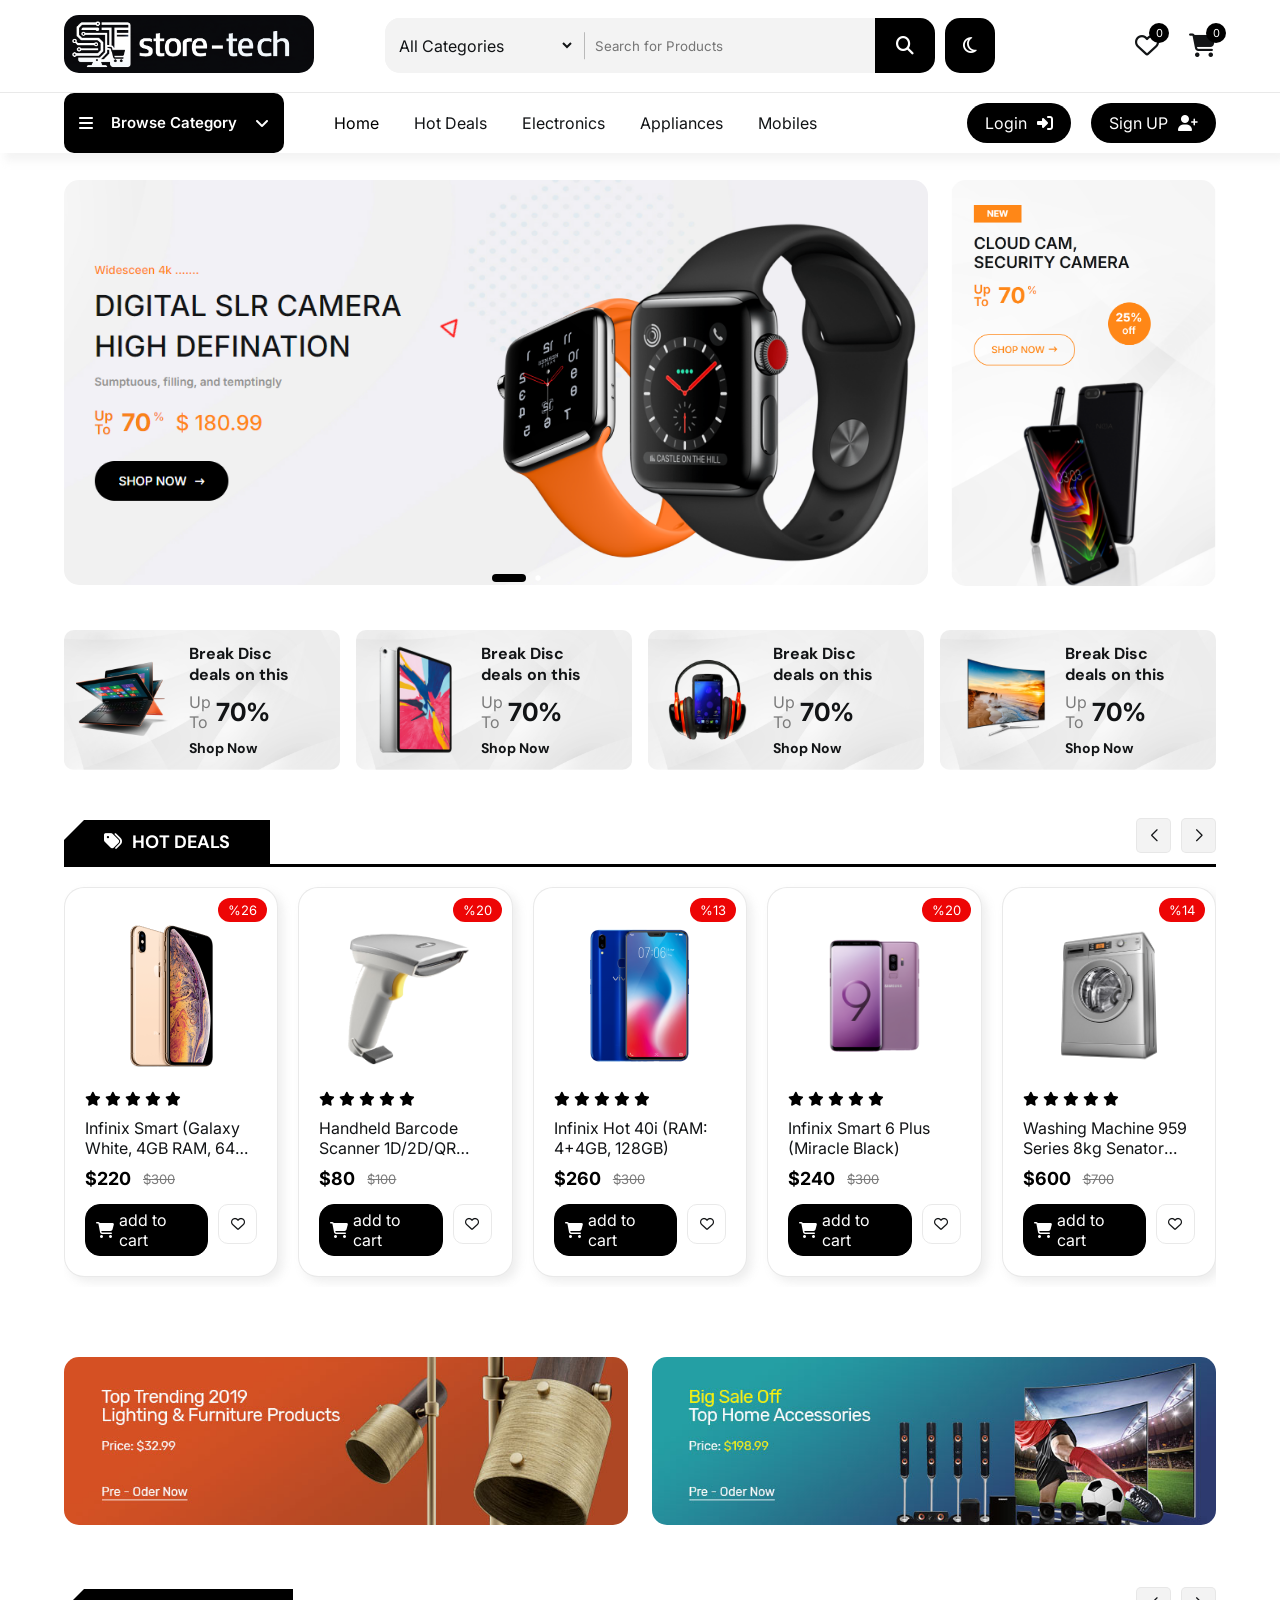
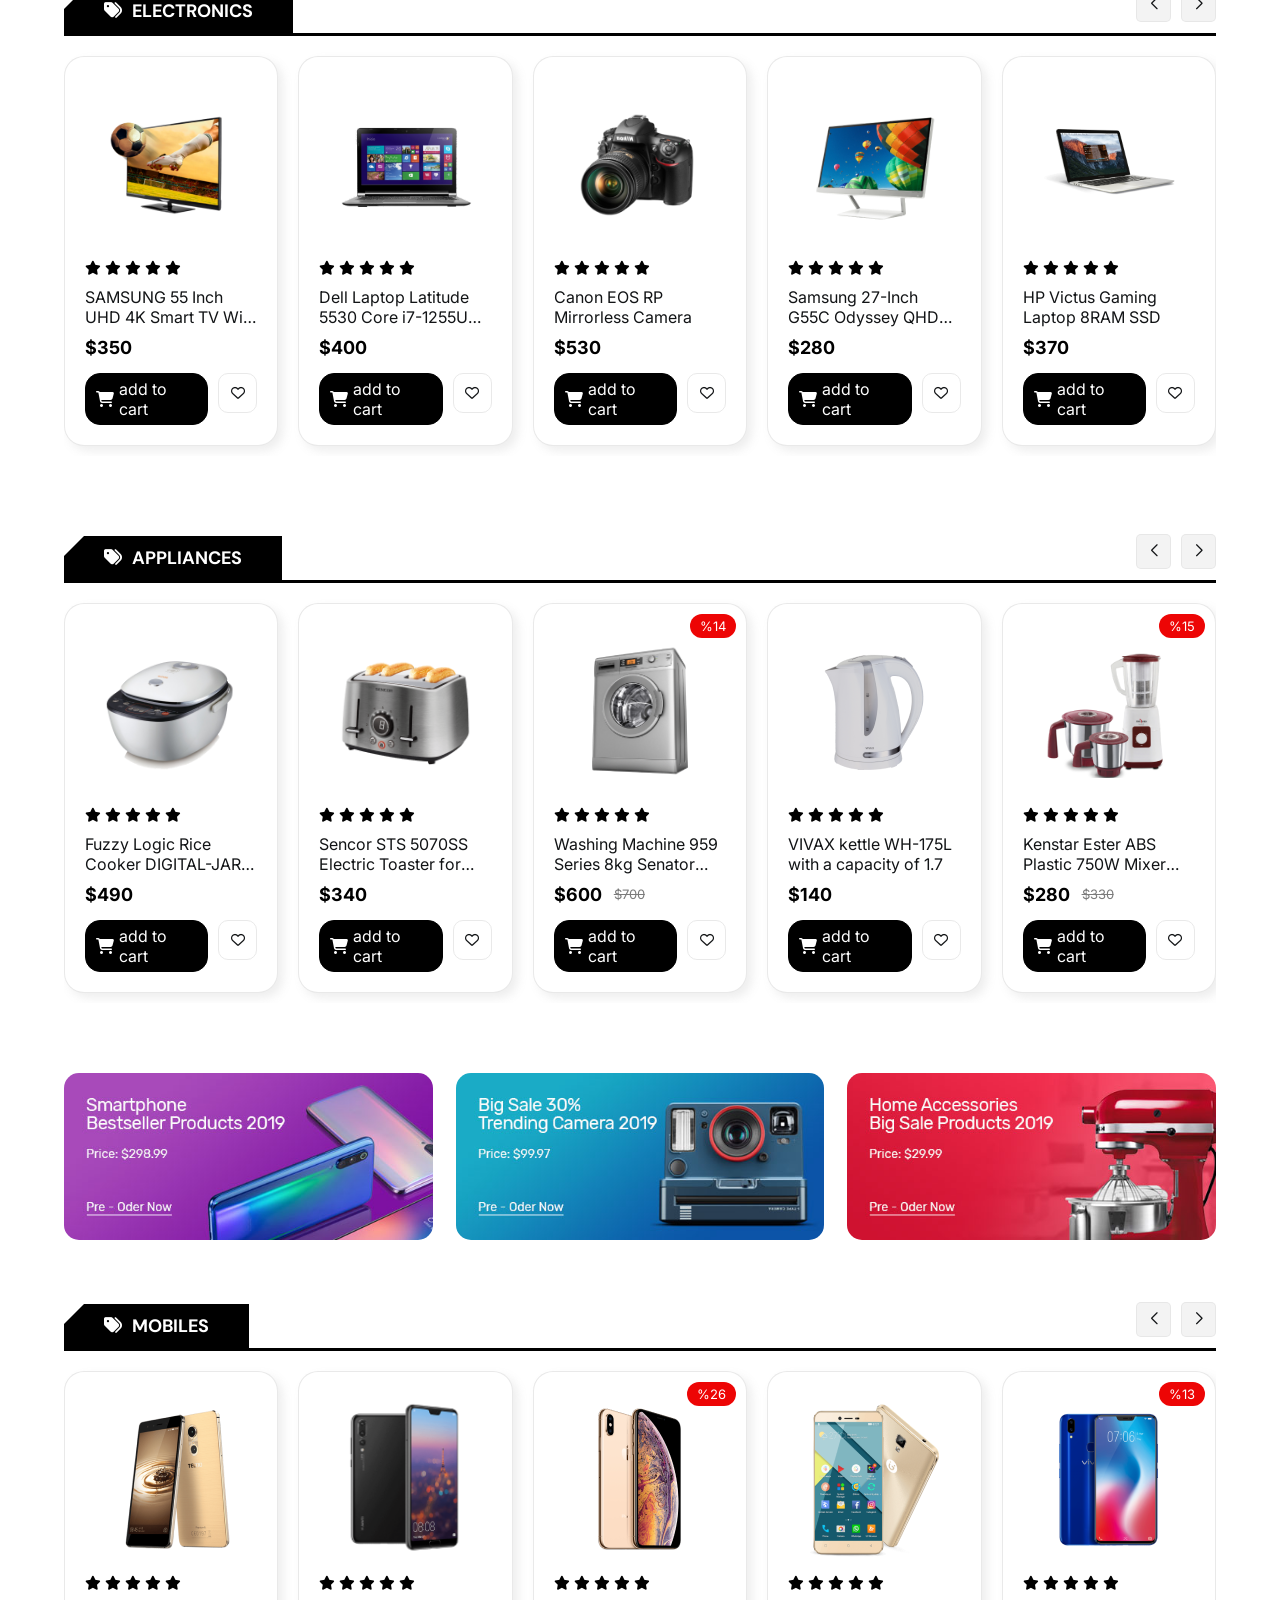
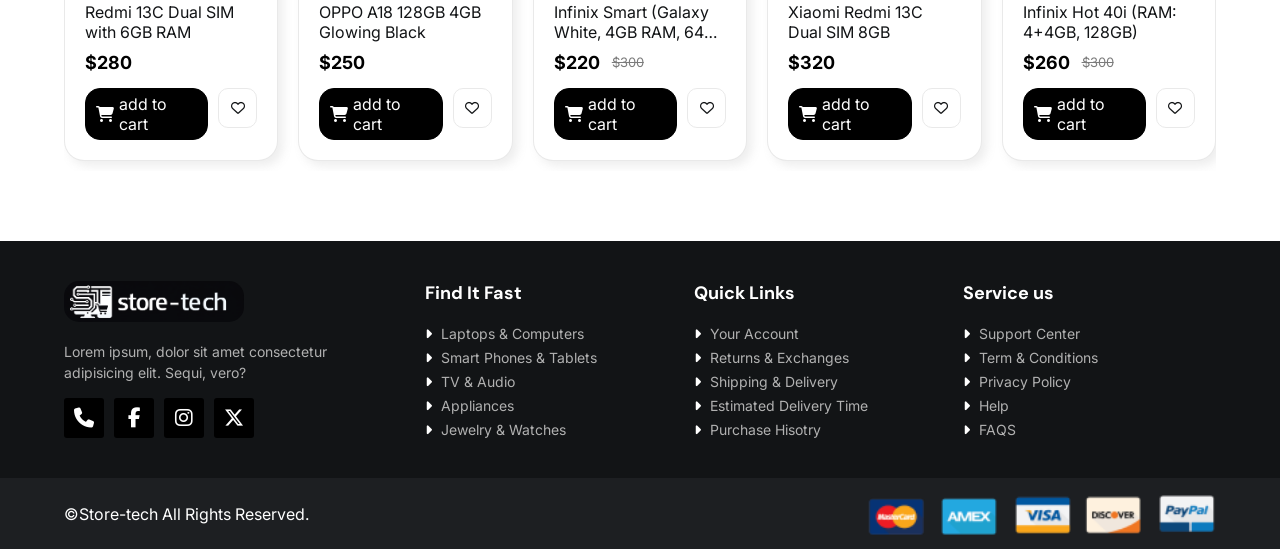
<file: index.html>
<!doctype html>
<html lang="en">
    <head>
        <meta charset="UTF-8" />
        <meta name="viewport" content="width=device-width, initial-scale=1.0" />
        <link rel="icon" href="./img/Gemini (1).png" />
        <link rel="stylesheet" href="./style.css" />
        <link
            rel="stylesheet"
            href="https://cdn.jsdelivr.net/npm/swiper@11/swiper-bundle.min.css"
        />
        <link
            rel="stylesheet"
            href="https://cdnjs.cloudflare.com/ajax/libs/font-awesome/6.6.0/css/all.min.css"
        />
        <title>Store-tech</title>
    </head>

    <div class="cart">
        <div class="top_cart">
            <h3>Cart Items : <span class="Count_item_cart">0</span></h3>
            <span onclick="open_close_cart()" class="close_cart"
                ><i class="fa-regular fa-circle-xmark"></i
            ></span>
        </div>
        <div class="items_in_cart" id="cart_items"></div>
        <div class="bottom_cart">
            <div class="total">
                <p>subtotal</p>
                <p class="price_cart_toral">$0</p>
            </div>
            <div class="button_cart">
                <a href="checkout.html" class="btn_cart btn">Checkout</a>
                <span onclick="open_close_cart()" class="btn_cart trans_bg btn"
                    >Shop More</span
                >
            </div>
        </div>
    </div>
    <header>
        <div class="top_header">
            <div class="container">
                <a href="index.html" class="logo"
                    ><img src="./img/Gemini68ja1h68ja1.png" alt=""
                /></a>
                <div class="search_area">
                    <form action="" class="search_box">
                        <div class="select_box">
                            <select id="category" name="category">
                                <option value="All Categories">
                                    All Categories
                                </option>
                                <option value="Electronics & Digita">
                                    Electronics & Digita
                                </option>
                                <option value="Phones & Tablet">
                                    Phones & Tablety
                                </option>
                                <option value="Fashion & Clothings">
                                    Fashion & Clothings
                                </option>
                                <option value="Telivsion & Monitor">
                                    Telivsion & Monitor
                                </option>
                                <option value="Jewelry & Watches">
                                    Jewelry & Watches
                                </option>
                                <option value="Washing Machine">
                                    Washing Machine
                                </option>
                                <option value="Toys & Hobbies">
                                    Toys & Hobbies
                                </option>
                            </select>
                        </div>
                        <input
                            type="text"
                            name="search"
                            id="search"
                            placeholder="Search for Products"
                            required
                        />
                        <button type="submit">
                            <i class="fa-solid fa-magnifying-glass"></i>
                        </button>
                    </form>
                    <div
                        id="dark-mode-toggle"
                        class="icon"
                        style="cursor: pointer"
                    >
                        <i class="fa-regular fa-moon" id="theme-icon"></i>
                    </div>
                </div>
                <div class="header_icons">
                    <div class="icon">
                        <a href="#">
                            <i class="fa-regular fa-heart"></i>
                            <span class="count count_favourite">0</span>
                        </a>
                    </div>
                    <div onclick="open_close_cart()" class="icon">
                        <i class="fa-solid fa-cart-shopping"></i>
                        <span class="count count_item_header">0</span>
                    </div>
                </div>
            </div>
        </div>

        <div class="bottom_header">
            <div class="container">
                <nav class="nav">
                    <span onclick="open_Menu()" class="open_menu"
                        ><i class="fa-solid fa-bars"></i
                    ></span>
                    <div class="category_nav">
                        <div onclick="Open_Categ_list()" class="category_btn">
                            <i class="fa-solid fa-bars"></i>
                            <p>Browse Category</p>
                            <i class="fa-solid fa-angle-down"></i>
                        </div>
                        <div class="category_nav_list">
                            <a href="#">Top 10 Offers</a>
                            <a href="#">Electronics & Digita</a>
                            <a href="#">Phones & Tablet</a>
                            <a href="#">Fashion & Clothings</a>
                            <a href="#">Telivsion & Monitor</a>
                            <a href="#">Jewelry & Watches</a>
                            <a href="#">Toys & Hobbies</a>
                        </div>
                    </div>
                    <ul class="nav_links">
                        <span onclick="open_Menu()" class="close_menu"
                            ><i class="fa-regular fa-circle-xmark"></i
                        ></span>
                        <li class="active"><a href="index.html">Home</a></li>
                        <li><a href="index.html#Hot_Deals">Hot Deals</a></li>
                        <li>
                            <a href="index.html#Electronics">Electronics</a>
                        </li>
                        <li><a href="index.html#Appliances">Appliances</a></li>
                        <li><a href="index.html#Mobiles">Mobiles</a></li>
                    </ul>
                </nav>
                <div class="login_signup btns">
                    <a href="#" class="btn"
                        >Login <i class="fa-solid fa-right-to-bracket"></i
                    ></a>
                    <a href="#" class="btn"
                        >Sign UP <i class="fa-solid fa-user-plus"></i
                    ></a>
                </div>
            </div>
        </div>
    </header>

    <div class="slider">
        <div class="container">
            <div class="slide-swp mySwiper">
                <div class="swiper-wrapper">
                    <div class="swiper-slide">
                        <a href="#"
                            ><img src="./img/banner_home1.png" alt=""
                        /></a>
                    </div>
                    <div class="swiper-slide">
                        <a href="#"
                            ><img src="./img/banner_home2.png" alt=""
                        /></a>
                    </div>
                </div>
                <div class="swiper-pagination"></div>
            </div>
            <div class="banner_2">
                <a href="#"><img src="./img/banner_home3.png" alt="" /></a>
            </div>
        </div>
    </div>

    <div class="banners_4">
        <div class="container">
            <div class="box">
                <a href="#" class="link_btn"></a>
                <img src="./img/banner3_1.png" alt="" />
                <div class="text">
                    <h5>Break Disc</h5>
                    <h5>deals on this</h5>
                    <div class="sale">
                        <p>
                            Up <br />
                            To
                        </p>
                        <span>70%</span>
                    </div>
                    <h6>Shop Now</h6>
                </div>
            </div>
            <div class="box">
                <a href="#" class="link_btn"></a>
                <img src="./img/banner3_2.png" alt="" />
                <div class="text">
                    <h5>Break Disc</h5>
                    <h5>deals on this</h5>
                    <div class="sale">
                        <p>
                            Up <br />
                            To
                        </p>
                        <span>70%</span>
                    </div>
                    <h6>Shop Now</h6>
                </div>
            </div>
            <div class="box">
                <a href="#" class="link_btn"></a>
                <img src="./img/banner3_3.png" alt="" />
                <div class="text">
                    <h5>Break Disc</h5>
                    <h5>deals on this</h5>
                    <div class="sale">
                        <p>
                            Up <br />
                            To
                        </p>
                        <span>70%</span>
                    </div>
                    <h6>Shop Now</h6>
                </div>
            </div>
            <div class="box">
                <a href="#" class="link_btn"></a>
                <img src="./img/banner3_4.png" alt="" />
                <div class="text">
                    <h5>Break Disc</h5>
                    <h5>deals on this</h5>
                    <div class="sale">
                        <p>
                            Up <br />
                            To
                        </p>
                        <span>70%</span>
                    </div>
                    <h6>Shop Now</h6>
                </div>
            </div>
        </div>
    </div>

    <div class="slider_products slide">
        <div class="container">
            <div class="slide_product mySwiper">
                <div class="top_slide" id="Hot_Deals">
                    <h2><i class="fa-solid fa-tags"></i> Hot Deals</h2>
                </div>
                <div
                    class="products swiper-wrapper"
                    id="swiper_items_sale"
                ></div>
                <div class="swiper-button-next btn_Swip"></div>
                <div class="swiper-button-prev btn_Swip"></div>
            </div>
        </div>
    </div>
    <div class="banners">
        <div class="container">
            <div class="banners_boxs banner_2_img">
                <a href="#" class="box"
                    ><img src="./img/banner_box4.jpg" alt=""
                /></a>
                <a href="#" class="box"
                    ><img src="./img/banner_box5.jpg" alt=""
                /></a>
            </div>
        </div>
    </div>

    <div class="slider_products slide">
        <div class="container">
            <div class="slide_product mySwiper">
                <div class="top_slide" id="Electronics">
                    <h2><i class="fa-solid fa-tags"></i> Electronics</h2>
                </div>

                <div
                    class="products swiper-wrapper"
                    id="swiper_elctronics"
                ></div>

                <div class="swiper-button-next btn_Swip"></div>
                <div class="swiper-button-prev btn_Swip"></div>
            </div>
        </div>
    </div>

    <div class="slider_products slide">
        <div class="container">
            <div class="slide_product mySwiper">
                <div class="top_slide" id="Appliances">
                    <h2><i class="fa-solid fa-tags"></i> Appliances</h2>
                </div>

                <div
                    class="products swiper-wrapper"
                    id="swiper_appliances"
                ></div>
                <div class="swiper-button-next btn_Swip"></div>
                <div class="swiper-button-prev btn_Swip"></div>
            </div>
        </div>
    </div>

    <div class="banners">
        <div class="container">
            <div class="banners_boxs banner_3_img">
                <a href="#" class="box"
                    ><img src="./img/banner_box1.jpg" alt=""
                /></a>
                <a href="#" class="box"
                    ><img src="./img/banner_box2.jpg" alt=""
                /></a>
                <a href="#" class="box"
                    ><img src="./img/banner_box3.jpg" alt=""
                /></a>
            </div>
        </div>
    </div>

    <div class="slider_products slide">
        <div class="container">
            <div class="slide_product mySwiper">
                <div class="top_slide" id="Mobiles">
                    <h2><i class="fa-solid fa-tags"></i> Mobiles</h2>
                </div>

                <div class="products swiper-wrapper" id="swiper_mobiles"></div>
                <div class="swiper-button-next btn_Swip"></div>
                <div class="swiper-button-prev btn_Swip"></div>
            </div>
        </div>
    </div>

    <footer>
        <div class="container">
            <div class="big_row">
                <img
                    class="logo_footer"
                    src="./img/Gemini68ja1h68ja1.png"
                    alt=""
                />
                <p>
                    Lorem ipsum, dolor sit amet consectetur adipisicing elit.
                    Sequi, vero?
                </p>
                <div class="icons_footer">
                    <a href="#"><i class="fa-solid fa-phone"></i></a>
                    <a href="#"><i class="fa-brands fa-facebook-f"></i></a>
                    <a href="#"><i class="fa-brands fa-instagram"></i></a>
                    <a href="#"><i class="fa-brands fa-x-twitter"></i></a>
                </div>
            </div>
            <div class="row">
                <h4>Find It Fast</h4>
                <div class="links">
                    <a href="#"
                        ><i class="fa-solid fa-caret-right"></i> Laptops &
                        Computers
                    </a>
                    <a href="#"
                        ><i class="fa-solid fa-caret-right"></i> Smart Phones &
                        Tablets</a
                    >
                    <a href="#"
                        ><i class="fa-solid fa-caret-right"></i> TV & Audio</a
                    >
                    <a href="#"
                        ><i class="fa-solid fa-caret-right"></i> Appliances</a
                    >
                    <a href="#"
                        ><i class="fa-solid fa-caret-right"></i> Jewelry &
                        Watches</a
                    >
                </div>
            </div>
            <div class="row">
                <h4>Quick Links</h4>
                <div class="links">
                    <a href="#"
                        ><i class="fa-solid fa-caret-right"></i> Your Account
                    </a>
                    <a href="#"
                        ><i class="fa-solid fa-caret-right"></i> Returns &
                        Exchanges</a
                    >
                    <a href="#"
                        ><i class="fa-solid fa-caret-right"></i> Shipping &
                        Delivery</a
                    >
                    <a href="#"
                        ><i class="fa-solid fa-caret-right"></i> Estimated
                        Delivery Time</a
                    >
                    <a href="#"
                        ><i class="fa-solid fa-caret-right"></i> Purchase
                        Hisotry</a
                    >
                </div>
            </div>
            <div class="row">
                <h4>Service us</h4>
                <div class="links">
                    <a href="#"
                        ><i class="fa-solid fa-caret-right"></i> Support
                        Center</a
                    >
                    <a href="#"
                        ><i class="fa-solid fa-caret-right"></i> Term &
                        Conditions</a
                    >
                    <a href="#"
                        ><i class="fa-solid fa-caret-right"></i> Privacy
                        Policy</a
                    >
                    <a href="#"><i class="fa-solid fa-caret-right"></i> Help</a>
                    <a href="#"><i class="fa-solid fa-caret-right"></i> FAQS</a>
                </div>
            </div>
        </div>
        <div class="bottom_footer">
            <div class="container">
                <p>&copy;Store-tech All Rights Reserved.</p>
                <div class="payment_img">
                    <img src="./img/payment_method.png" alt="" />
                </div>
            </div>
        </div>
    </footer>

    <script src="https://cdn.jsdelivr.net/npm/swiper@11/swiper-bundle.min.js"></script>
    <script src="./swiper.js"></script>
    <script src="./items_home.js"></script>
    <script src="./dark-mode.js"></script>
    <script src="./main.js"></script>
</html>
</file>
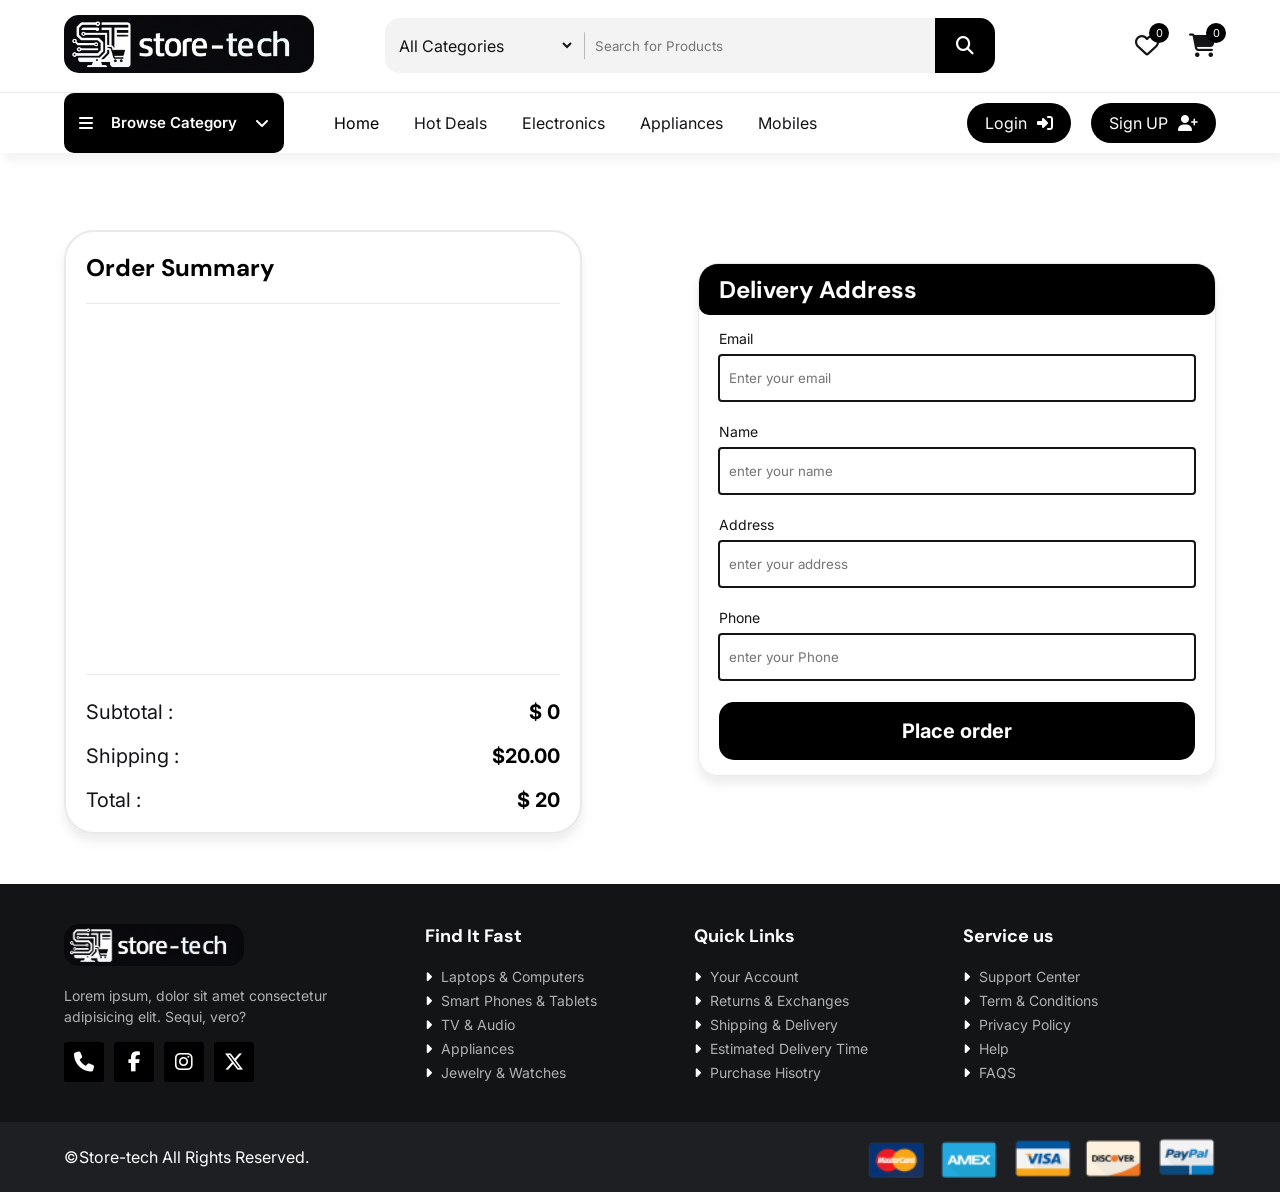
<file: checkout.html>
<!doctype html>
<html lang="en">
    <head>
        <meta charset="UTF-8" />
        <meta name="viewport" content="width=device-width, initial-scale=1.0" />
        <link rel="icon" href="./img/Gemini (1).png" />
        <link
            rel="stylesheet"
            href="https://cdnjs.cloudflare.com/ajax/libs/font-awesome/6.6.0/css/all.min.css"
        />
        <link rel="stylesheet" href="./style.css" />
    </head>
    <body>
        <div class="cart">
            <div class="top_cart">
                <h3>Cart Items : <span class="Count_item_cart">0</span></h3>
                <span onclick="open_close_cart()" class="close_cart"
                    ><i class="fa-regular fa-circle-xmark"></i
                ></span>
            </div>
            <div class="items_in_cart" id="cart_items"></div>
            <div class="bottom_cart">
                <div class="total">
                    <p>subtotal</p>
                    <p class="price_cart_toral">$0</p>
                </div>
                <div class="button_cart">
                    <a href="checkout.html" class="btn_cart btn">Checkout</a>
                    <span
                        onclick="open_close_cart()"
                        class="btn_cart trans_bg btn"
                        >Shop More</span
                    >
                </div>
            </div>
        </div>
        <header>
            <div class="top_header">
                <div class="container">
                    <a href="index.html" class="logo">
                        <img src="./img/Gemini68ja1h68ja1.png" alt=""
                    /></a>
                    <div class="search_area">
                        <form action="" class="search_box">
                            <div class="select_box">
                                <select id="category" name="category">
                                    <option value="All Categories">
                                        All Categories
                                    </option>
                                    <option value="Electronics & Digita">
                                        Electronics & Digita
                                    </option>
                                    <option value="Phones & Tablet">
                                        Phones & Tablety
                                    </option>
                                    <option value="Fashion & Clothings">
                                        Fashion & Clothings
                                    </option>
                                    <option value="Telivsion & Monitor">
                                        Telivsion & Monitor
                                    </option>
                                    <option value="Jewelry & Watches">
                                        Jewelry & Watches
                                    </option>
                                    <option value="Washing Machine">
                                        Washing Machine
                                    </option>
                                    <option value="Toys & Hobbies">
                                        Toys & Hobbies
                                    </option>
                                </select>
                            </div>
                            <input
                                type="text"
                                name="search"
                                id="search"
                                placeholder="Search for Products"
                                required
                            />
                            <button type="submit">
                                <i class="fa-solid fa-magnifying-glass"></i>
                            </button>
                        </form>
                    </div>
                    <div class="header_icons">
                        <div class="icon">
                            <a href="#">
                                <i class="fa-regular fa-heart"></i>
                                <span class="count count_favourite">0</span>
                            </a>
                        </div>
                        <div onclick="open_close_cart()" class="icon">
                            <i class="fa-solid fa-cart-shopping"></i>
                            <span class="count count_item_header">0</span>
                        </div>
                    </div>
                </div>
            </div>
            <div class="bottom_header">
                <div class="container">
                    <nav class="nav">
                        <span onclick="open_Menu()" class="open_menu"
                            ><i class="fa-solid fa-bars"></i
                        ></span>
                        <div class="category_nav">
                            <div
                                onclick="Open_Categ_list()"
                                class="category_btn"
                            >
                                <i class="fa-solid fa-bars"></i>
                                <p>Browse Category</p>
                                <i class="fa-solid fa-angle-down"></i>
                            </div>
                            <div class="category_nav_list">
                                <a href="#">Top 10 Offers</a>
                                <a href="#">Electronics & Digita</a>
                                <a href="#">Phones & Tablet</a>
                                <a href="#">Fashion & Clothings</a>
                                <a href="#">Telivsion & Monitor</a>
                                <a href="#">Jewelry & Watches</a>
                                <a href="#">Toys & Hobbies</a>
                            </div>
                        </div>
                        <ul class="nav_links">
                            <span onclick="open_Menu()" class="close_menu"
                                ><i class="fa-regular fa-circle-xmark"></i
                            ></span>
                            <li class="active">
                                <a href="index.html">Home</a>
                            </li>
                            <li>
                                <a href="index.html#Hot_Deals">Hot Deals</a>
                            </li>
                            <li>
                                <a href="index.html#Electronics">Electronics</a>
                            </li>
                            <li>
                                <a href="index.html#Appliances">Appliances</a>
                            </li>
                            <li><a href="index.html#Mobiles">Mobiles</a></li>
                        </ul>
                    </nav>
                    <div class="login_signup btns">
                        <a href="#" class="btn"
                            >Login <i class="fa-solid fa-right-to-bracket"></i
                        ></a>
                        <a href="#" class="btn"
                            >Sign UP <i class="fa-solid fa-user-plus"></i
                        ></a>
                    </div>
                </div>
            </div>
        </header>

        <section class="checkout">
            <form
                id="form_contact"
                method="post"
                action="https://script.google.com/macros/s/AKfycbxbU6_Ry3f_9m2wtD8Yld8Xaz43ahbnKFiUO6Jvr4S1IlkUe1peekjjMavjXhbnPCkkNA/exec"
            >
                <input type="hidden" id="items" name="items" />
                <input type="hidden" id="total_price" name="total price" />
                <input type="hidden" id="count_Items" name="count items" />
                <div class="container">
                    <div class="ordersummary">
                        <h1>Order Summary</h1>
                        <div class="items" id="checkout_items"></div>
                        <div class="bottom_summary">
                            <div class="shop_table">
                                <p>Subtotal :</p>
                                <span class="subtotal_checkout">$325.00</span>
                            </div>
                            <div class="shop_table">
                                <p>Shipping :</p>
                                <span class="">$20.00</span>
                            </div>
                            <div class="shop_table">
                                <p>total :</p>
                                <span class="total_checkout">$325.00</span>
                            </div>
                        </div>
                    </div>
                    <div class="input_info">
                        <div class="address">
                            <h2>Delivery Address</h2>
                            <div class="inputs">
                                <label for="">Email</label>
                                <input
                                    type="email"
                                    name="Email"
                                    placeholder="Enter your email"
                                    required
                                />
                                <label for="">Name</label>
                                <input
                                    type="text"
                                    placeholder="enter your name"
                                    name="Name"
                                    required
                                />
                                <label for="">Address</label>
                                <input
                                    type="text"
                                    placeholder="enter your address"
                                    name="Address"
                                    required
                                />
                                <label for="">Phone</label>
                                <input
                                    type="number"
                                    placeholder="enter your Phone"
                                    name="Phone"
                                    required
                                />
                                <div class="button_div">
                                    <button type="submit">Place order</button>
                                </div>
                            </div>
                        </div>
                    </div>
                </div>
            </form>
        </section>

        <footer>
            <div class="container">
                <div class="big_row">
                    <img
                        class="logo_footer"
                        src="./img/Gemini68ja1h68ja1.png"
                        alt=""
                    />
                    <p>
                        Lorem ipsum, dolor sit amet consectetur adipisicing
                        elit. Sequi, vero?
                    </p>
                    <div class="icons_footer">
                        <a href="#"><i class="fa-solid fa-phone"></i></a>
                        <a href="#"><i class="fa-brands fa-facebook-f"></i></a>
                        <a href="#"><i class="fa-brands fa-instagram"></i></a>
                        <a href="#"><i class="fa-brands fa-x-twitter"></i></a>
                    </div>
                </div>
                <div class="row">
                    <h4>Find It Fast</h4>
                    <div class="links">
                        <a href="#"
                            ><i class="fa-solid fa-caret-right"></i> Laptops &
                            Computers
                        </a>
                        <a href="#"
                            ><i class="fa-solid fa-caret-right"></i> Smart
                            Phones & Tablets</a
                        >
                        <a href="#"
                            ><i class="fa-solid fa-caret-right"></i> TV &
                            Audio</a
                        >
                        <a href="#"
                            ><i class="fa-solid fa-caret-right"></i>
                            Appliances</a
                        >
                        <a href="#"
                            ><i class="fa-solid fa-caret-right"></i> Jewelry &
                            Watches</a
                        >
                    </div>
                </div>
                <div class="row">
                    <h4>Quick Links</h4>
                    <div class="links">
                        <a href="#"
                            ><i class="fa-solid fa-caret-right"></i> Your
                            Account
                        </a>
                        <a href="#"
                            ><i class="fa-solid fa-caret-right"></i> Returns &
                            Exchanges</a
                        >
                        <a href="#"
                            ><i class="fa-solid fa-caret-right"></i> Shipping &
                            Delivery</a
                        >
                        <a href="#"
                            ><i class="fa-solid fa-caret-right"></i> Estimated
                            Delivery Time</a
                        >
                        <a href="#"
                            ><i class="fa-solid fa-caret-right"></i> Purchase
                            Hisotry</a
                        >
                    </div>
                </div>
                <div class="row">
                    <h4>Service us</h4>
                    <div class="links">
                        <a href="#"
                            ><i class="fa-solid fa-caret-right"></i> Support
                            Center</a
                        >
                        <a href="#"
                            ><i class="fa-solid fa-caret-right"></i> Term &
                            Conditions</a
                        >
                        <a href="#"
                            ><i class="fa-solid fa-caret-right"></i> Privacy
                            Policy</a
                        >
                        <a href="#"
                            ><i class="fa-solid fa-caret-right"></i> Help</a
                        >
                        <a href="#"
                            ><i class="fa-solid fa-caret-right"></i> FAQS</a
                        >
                    </div>
                </div>
            </div>
            <div class="bottom_footer">
                <div class="container">
                    <p>&copy;Store-tech All Rights Reserved.</p>
                    <div class="payment_img">
                        <img src="./img/payment_method.png" alt="" />
                    </div>
                </div>
            </div>
        </footer>

        <script src="./main.js"></script>
        <script src="./submit_checkout.js"></script>
    </body>
</html>
</file>
<file: style.css>
@import url("https://fonts.googleapis.com/css2?family=DM+Sans:ital,opsz,wght@0,9..40,100..1000;1,9..40,100..1000&family=Inter:ital,opsz,wght@0,14..32,100..900;1,14..32,100..900&display=swap");

* {
    padding: 0;
    margin: 0;
    box-sizing: border-box;
    list-style: none;
    text-decoration: none;
    font-family: "Inter", sans-serif;
    color: var(--color_heading);
}
:root {
    --main_color: black;
    --p_color: #7b7b7b;
    --bg_color: #f3f3f3;
    --white_color: #fff;
    --color_heading: #121416;
    --border_color: #e5e5e5d5;
    --Sale_color: #e51a1a;
}

body {
    padding-top: 180px;
    background-color: var(--white_color);
    transition:
        background-color 0.3s,
        color 0.3s;
}

span {
    color: var(--main_color);
}
p {
    color: var(--p_color);
}
h1,
h2,
h3,
h4,
h5,
h6 {
    color: var(--color_heading);
    font-family: "DM Sans", sans-serif;
}
img {
    width: 100%;
    border-radius: 15px;
}

.logo img {
    width: 250px;
}

input,
select,
button {
    border: none;
    outline: none;
}

.btns {
    display: flex;
    align-items: center;
    gap: 20px;
}

.btn {
    padding: 10px 18px;
    text-transform: capitalize;
    border-radius: 60px;
    cursor: pointer;
    background: var(--main_color);
    color: var(--white_color);
    display: flex;
    gap: 10px;
    align-items: center;
    transition: 0.3s;
}
.btn i {
    color: var(--white_color);
}
html {
    scroll-behavior: smooth;
}

.btn:hover {
    scale: 1.1;
}

.container {
    width: 90%;
    margin: auto;
    max-width: 1350px;
}

@media (max-width: 1350px) {
    .container {
        width: 90%;
    }
}
header {
    background: var(--white_color);
    position: fixed;
    top: 0;
    left: 0;
    right: 0;
    box-shadow: 5px 8px 8px #d1d1d13b;
    z-index: 1000;
    transition: background-color 0.3s;
}

header .top_header .container {
    display: flex;
    align-items: center;
    justify-content: space-between;
    padding: 15px 0;
}

header .top_header .logo {
    width: 180px;
}

header .top_header .search_area {
    width: 610px;
    display: flex;
    align-items: center;
    gap: 10px;
}
header .top_header .search_box {
    width: 100%;
    display: flex;
    align-items: center;
    border-radius: 15px;
    overflow: hidden;
    background: var(--bg_color);
}
header .top_header .search_box input {
    flex: 1;
    min-width: 0;
    height: 55px;
    padding: 5px 15px 5px 10px;
    background: var(--bg_color);
}
header .top_header .search_area #dark-mode-toggle {
    width: 55px;
    height: 55px;
    border-radius: 15px;
    display: flex;
    align-items: center;
    justify-content: center;
    background: var(--main_color);
    color: var(--white_color);
    cursor: pointer;
}
header .top_header .search_area #dark-mode-toggle i {
    font-size: 18px;
    color: var(--white_color);
    transition: color 0.2s ease;
}

header .top_header .search_box .select_box {
    position: relative;
}
header .top_header .search_box .select_box::after {
    content: "";
    position: absolute;
    top: 50%;
    transform: translateY(-50%);
    right: 0;
    width: 1px;
    height: 50%;
    background: #b9b9b9;
}

header .top_header .search_box select {
    height: 55px;
    width: 190px;
    background: var(--bg_color);
    font-size: 16px;
    cursor: pointer;
    padding-left: 10px;
    margin-right: 10px;
}

header .top_header .search_box select option {
    font-size: 15px;
}

header .top_header .search_box button {
    height: 55px;
    width: 60px;
    background: var(--main_color);
    font-size: 18px;
    cursor: pointer;
}
header .top_header .search_box button i {
    color: var(--white_color);
}

header .top_header .header_icons {
    display: flex;
    gap: 30px;
}
header .top_header .header_icons .icon {
    position: relative;
    cursor: pointer;
}
header .top_header .header_icons .icon i {
    font-size: 24px;
}

header .top_header .header_icons .icon .count {
    position: absolute;
    top: -10px;
    right: -10px;
    width: 20px;
    height: 20px;
    text-align: center;
    line-height: 20px;
    background: var(--main_color);
    color: var(--white_color);
    font-size: 11px;
    border-radius: 100%;
}

header .bottom_header {
    border-top: 1px solid var(--border_color);
}

header .bottom_header .container {
    display: flex;
    align-items: center;
    justify-content: space-between;
}

header .bottom_header nav {
    display: flex;
    align-items: center;
    gap: 50px;
    height: 60px;
}

header .bottom_header .category_nav {
    width: 220px;
    position: relative;
    height: 100%;
}
header .bottom_header .category_nav .category_btn {
    height: 100%;
    width: 100%;
    border-radius: 10px;
    display: flex;
    justify-content: space-between;
    align-items: center;
    background: var(--main_color);
    padding: 0 15px;
    cursor: pointer;
}
header .bottom_header .category_nav .category_btn p {
    color: var(--white_color);
    font-weight: 600;
    font-size: 15px;
}
header .bottom_header .category_nav .category_btn i {
    color: var(--white_color);
}

header .bottom_header .category_nav .category_nav_list {
    position: absolute;
    top: 100%;
    left: 0;
    background: var(--white_color);
    width: 100%;
    border: 1px solid #999;
    border-top: 0;
    display: flex;
    flex-direction: column;
    clip-path: polygon(0 0, 100% 0, 100% 0, 0 0);
    transition: 0.3s ease-in-out;
}
header .bottom_header .category_nav .category_nav_list.active {
    clip-path: polygon(0 0, 100% 0, 100% 100%, 0 100%);
}

header .bottom_header .category_nav .category_nav_list a {
    padding: 14px 10px;
    border-bottom: 1px solid var(--border_color);
    font-size: 14px;
}
header .bottom_header .category_nav .category_nav_list a:last-child {
    border-bottom: 0;
}
header .bottom_header .category_nav .category_nav_list a:hover {
    background: #d0d0d0;
}
header .bottom_header .nav_links {
    display: flex;
    gap: 35px;
}
header .bottom_header .nav_links li a {
    color: var(--color_heading);
    transition: 0.3s;
}
header .bottom_header .nav_links li:hover a,
header .bottom_header .nav_links li.active a {
    color: var(--main_color);
}

.slider {
    position: relative;
}

.slider .container {
    display: flex;
    justify-content: space-between;
}

.slider .banner_2 {
    width: 23%;
    height: 100%;
    object-fit: cover;
}

.slider .banner_2 a {
    height: 100%;
    width: 100%;
}

.slider .container .slide-swp {
    width: 75%;
    overflow: hidden;
    position: relative;
}

.swiper-wrapper {
    height: auto !important;
}

.slider .container .slide-swp .swiper-pagination span {
    background: #fff;
    opacity: 1;
}

.swiper-pagination-bullet-active {
    background: var(--main_color) !important;
    width: 34px !important;
    height: 8px !important;
    border-radius: 30px !important;
}
.banners_4 {
    margin: 40px 0;
}

.banners_4 .container {
    display: flex;
    justify-content: space-between;
}

.banners_4 .container .box {
    width: 24%;
    background: url("./img/bg_banner3.jpg");
    background-size: cover;
    background-position: center;
    border-radius: 10px;
    display: flex;
    align-items: center;
    gap: 15px;
    padding: 12px 10px;
    position: relative;
}

.banners_4 .container .box img {
    width: 100px;
    transition: 0.3s;
}
.banners_4 .container .box:hover img {
    scale: 1.05;
}
.banners_4 .container .box h5 {
    font-size: 16px;
    color: #121416;
}
.banners_4 .container .box .sale {
    display: flex;
    align-items: center;
    gap: 5px;
    margin: 7px 0;
}

.banners_4 .container .box .sale span {
    font-size: 25px;
    font-weight: bold;
    color: #121416;
}

.banners_4 .container .box h6 {
    font-size: 14px;
    font-weight: bold;
    color: #121416;
}

.banners_4 .container .box .link_btn {
    position: absolute;
    width: 100%;
    height: 100%;
    background: transparent;
}

.slide {
    margin-bottom: 70px;
}
.top_slide {
    position: relative;
    margin-bottom: 20px;
    border-bottom: 3px solid var(--main_color);
    scroll-margin-top: 150px;
}

.top_slide h2 {
    position: relative;
    text-transform: uppercase;
    background: var(--main_color);
    color: var(--white_color);
    font-size: 18px;
    padding: 10px 40px;
    display: flex;
    align-items: center;
    gap: 10px;
    width: max-content;
}
.top_slide h2::before {
    content: "";
    position: absolute;
    width: 0;
    height: 0;
    top: 0;
    z-index: 9;
    border-left: 20px solid transparent;
    background: #fff;
    left: 0;
    border-bottom: 20px solid black;
}

.top_slide h2 i {
    color: var(--white_color);
}

.slide .container {
    position: relative;
}
.slide .container .mySwiper {
    padding: 10px 0;
}

.slide .container .mySwiper .btn_Swip {
    position: absolute;
    top: 30px;
    right: 0;
    background: var(--bg_color);
    color: var(--color_heading);
    font-weight: bold;
    border-radius: 5px;
    height: 35px;
    width: 35px;
    border: 1px solid var(--border_color);
}
.slide .container .mySwiper .btn_Swip::after {
    font-size: 12px;
}
.slide .container .mySwiper .btn_Swip.swiper-button-prev {
    left: calc(100% - 80px);
}

.mySwiper {
    overflow: hidden;
}
.product {
    background: var(--white_color);
    padding: 20px 20px;
    box-shadow: 5px 5px 10px #94949428;
    border: 1px solid var(--border_color);
    border-radius: 20px;
    position: relative;
    transition:
        background-color 0.3s,
        border-color 0.3s;
}
.product .sale_present {
    position: absolute;
    top: 10px;
    right: 10px;
    z-index: 2;
    border-radius: 15px;
    background: #ed0505;
    color: var(--white_color);
    padding: 4px 10px;
    font-size: 13px;
}
.product .img_product {
    position: relative;
    height: 180px;
    padding: 0 20px;
    display: flex;
    align-items: center;
    justify-content: center;
    transition: 0.3s;
}
.product:hover .img_product {
    scale: 1.1;
}
.product .name_product {
    margin-bottom: 10px;
    color: var(--color_heading);
    overflow: hidden;
    text-overflow: ellipsis;
    display: -webkit-box;
    -webkit-line-clamp: 2;
    -webkit-box-orient: vertical;
}
.product .name_product a:hover {
    text-decoration: underline;
}

.stars {
    margin-bottom: 10px;
}
.stars i {
    color: var(--main_color);
    font-size: 14px;
}

.price {
    display: flex;
    align-items: center;
    gap: 12px;
}
.price p {
    color: var(--main_color);
    font-weight: bold;
    font-size: 18px;
}
.price .old_price {
    color: var(--p_color);
    text-decoration: line-through;
    font-size: 13px;
    font-weight: normal;
}

.product .icons {
    display: flex;
    gap: 10px;
    margin-top: 15px;
}
.product .icons .icon_product {
    width: 40px;
    height: 40px;
    border: 1px solid var(--border_color);
    cursor: pointer;
    display: flex;
    align-items: center;
    justify-content: center;
    transition: 0.3s;
    border-radius: 10px;
}
.product .icons .icon_product:hover {
    background: var(--main_color);
}
.product .icons .icon_product i {
    font-size: 14px;
}
.product .icons .icon_product:hover i {
    color: var(--white_color);
}
.product .icons .btn_add_cart {
    background: var(--main_color);
    display: flex;
    align-items: center;
    gap: 5px;
    color: var(--white_color);
    border-radius: 15px;
    padding: 5px 10px;
    cursor: pointer;
    transition: 0.3s;
    border: 1px solid var(--main_color);
}
.product .icons .btn_add_cart i {
    color: var(--white_color);
    pointer-events: none;
}
.product .icons .btn_add_cart.active {
    color: var(--color_heading);
    background: transparent;
    pointer-events: none;
}
.product .icons .btn_add_cart.active i {
    color: var(--main_color);
}
.product .icons .btn_add_cart:hover {
    scale: 1.05;
}

.banners {
    margin: 50px 0;
}
.banners .banners_boxs {
    display: flex;
    justify-content: space-between;
}
.banners .banners_boxs .box {
    width: 49%;
}

.banners .banners_boxs.banner_3_img .box {
    width: 32%;
}

footer {
    background: var(--color_heading);
}
footer .container {
    display: flex;
    justify-content: space-between;
    padding: 40px 0;
}

footer .container .big_row {
    width: 30%;
}

footer .container .big_row .logo_footer {
    width: 180px;
}

footer .container .big_row p {
    width: 90%;
    color: #b1b1b1;
    font-size: 14px;
    line-height: 1.5;
    margin: 15px 0;
}

footer .container .big_row .icons_footer {
    display: flex;
    gap: 10px;
}
footer .container .big_row .icons_footer a {
    width: 40px;
    height: 40px;
    display: flex;
    align-items: center;
    justify-content: center;
    background: var(--main_color);
    border-radius: 3px;
    position: relative;
    top: 0;
    transition: 0.3s;
}
footer .container .big_row .icons_footer a:hover {
    top: -5px;
}
footer .container .big_row .icons_footer a i {
    color: var(--white_color);
    font-size: 20px;
}

footer .container .row {
    width: 22%;
}

footer .container .row h4 {
    color: var(--white_color);
    font-size: 18px;
    margin-bottom: 20px;
}
footer .container .row .links {
    display: flex;
    flex-direction: column;
    gap: 7px;
}

footer .container .row .links a {
    color: #b1b1b1;
    font-size: 14px;
    position: relative;
    left: 0;
    transition: 0.3s;
}
footer .container .row .links a i {
    color: white;
    font-size: 14px;
    margin-right: 5px;
}
footer .container .row .links a:hover {
    left: 8px;
}
footer .bottom_footer {
    background: #1d1f22;
}
footer .bottom_footer .container {
    align-items: center;
    padding: 5px 0;
}
footer .bottom_footer p {
    color: white;
}

footer .bottom_footer .payment_img {
    width: 350px;
}

.cart {
    position: fixed;
    top: 0;
    right: -350px;
    bottom: 0;
    z-index: 1100;
    background: var(--white_color);
    border-left: 1px solid var(--border_color);
    width: 350px;
    padding: 30px;
    display: flex;
    flex-direction: column;
    justify-content: space-between;
    transition: 0.3s ease-in-out;
}
.cart.active {
    right: 0;
}

.cart .top_cart {
    display: flex;
    align-items: center;
    justify-content: space-between;
}

.cart .top_cart .close_cart i {
    cursor: pointer;
    font-size: 35px;
}
.cart .top_cart h3 {
    font-size: 18px;
}
.cart .top_cart h3 span {
    color: var(--color_heading);
}

.cart .items_in_cart {
    padding: 20px 0;
    border-block: 1px solid var(--border_color);
    margin-block: 20px;
    height: 100%;
    overflow-y: auto;
}

.cart .items_in_cart .item_cart {
    display: flex;
    gap: 20px;
    align-items: center;
    justify-content: center;
    height: 125px;
    border-bottom: 1px solid var(--border_color);
}
.cart .items_in_cart .item_cart:last-child {
    border-bottom: 0;
    margin-bottom: 0;
}
.cart .items_in_cart .item_cart img {
    width: 80px;
}

.cart .items_in_cart .item_cart h4 {
    margin-bottom: 10px;
    font-weight: 500;
    font-size: 14px;
    overflow: hidden;
    text-overflow: ellipsis;
    display: -webkit-box;
    -webkit-line-clamp: 2;
    -webkit-box-orient: vertical;
}
.cart .items_in_cart .item_cart .delete_item i {
    font-size: 22px;
    color: #121416;
    cursor: pointer;
    transition: 0.3s;
}
.cart .items_in_cart .item_cart .delete_item i:hover {
    color: #e51a1a;
}

.cart .items_in_cart .item_cart .quantity_control {
    display: flex;
    align-self: center;
    gap: 5px;
    margin-top: 5px;
}

.cart .items_in_cart .item_cart .quantity_control span {
    font-size: 18px;
    min-width: 40px;
    display: flex;
    justify-content: center;
    align-items: center;
}

.cart .items_in_cart .item_cart .quantity_control button {
    width: 27px;
    height: 27px;
    display: flex;
    align-items: center;
    justify-content: center;
    cursor: pointer;
    font-size: 20px;
    color: #121416;
    border-radius: 5px;
    border: 1px solid var(--border_color);
}
.cart .bottom_cart .total {
    display: flex;
    justify-content: space-between;
    margin-bottom: 30px;
}
.cart .bottom_cart .price_cart_toral {
    color: var(--main_color);
    font-size: 20px;
}

.cart .bottom_cart .button_cart {
    display: flex;
    gap: 20px;
}

.cart .bottom_cart .button_cart .btn_cart {
    text-transform: uppercase;
    border: 2px solid var(--main_color);
    cursor: pointer;
    border-radius: 20px;
    transition: 0.3s;
}
.cart .bottom_cart .button_cart .trans_bg {
    background: transparent;

    color: var(--color_heading);
}

.close_menu,
.open_menu {
    display: none;
}

@media (max-width: 1100px) {
    body {
        padding-top: 240px;
    }

    header .top_header .container {
        flex-wrap: wrap;
    }
    header .top_header .search_area {
        order: 3;
        width: 100%;
        margin: 20px auto 0;
    }
    header .top_header .search_box {
        width: 100%;
    }
    header .top_header .logo {
        width: 140px;
    }
    header .top_header .search_box select {
        width: 200px;
    }
    header .top_header .search_box input {
        width: calc(100% - 200px);
    }
    header .bottom_header .nav_links {
        position: fixed;
        top: 0;
        left: -400px;
        bottom: 0;
        background: var(--white_color);
        width: 400px;
        border-radius: 30px;
        flex-direction: column;
        align-items: center;
        padding-top: 100px;
        border: 1px solid #b5b5b596;
        transition: 0.3s ease-in-out;
    }
    header .bottom_header .nav_links.active {
        left: 0;
    }
    header .bottom_header .nav_links li {
        font-size: 18px;
        height: auto;
    }

    .close_menu {
        display: block;
        position: absolute;
        top: 30px;
        right: 30px;
        font-size: 30px;
    }
    .open_menu {
        display: block;
        font-size: 25px;
    }
    .open_menu i {
        color: var(--main_color);
        border: 1px solid var(--main_color);
        height: 40px;
        width: 40px;
        text-align: center;
        line-height: 40px;
        border-radius: 3px;
    }

    header .bottom_header .category_nav {
        width: auto;
    }
    header .bottom_header .category_nav .category_btn p {
        font-size: 13px;
        margin: 0 10px;
    }
    header .bottom_header nav {
        gap: 20px;
    }

    .banners_4 .container {
        flex-wrap: wrap;
    }
    .banners_4 .container .box {
        width: 49%;
        margin-bottom: 20px;
        justify-content: space-around;
    }
}

@media (max-width: 1000px) {
    .slider .banner_2 {
        display: none;
    }
    .slider .container .slide-swp {
        width: 100%;
    }

    footer .container {
        flex-wrap: wrap;
    }
    footer .container .big_row {
        width: 40%;
        margin-bottom: 20px;
    }
    footer .container .row {
        width: 30%;
        margin-bottom: 20px;
    }
}
@media (max-width: 800px) {
    .top_slide h2 {
        font-size: 16px;
        padding: 10px 25px;
    }
    .product .name_product {
        font-size: 14px;
    }
    .price p {
        font-size: 16px;
    }
    .price .old_price {
        font-size: 12px;
    }
    .product .icons .btn_add_cart {
        font-size: 14px;
        padding: 3px 5px;
    }
    .banners .banners_boxs {
        flex-wrap: wrap;
    }
    .banners .banners_boxs .box {
        width: 100%;
        margin-bottom: 20px;
    }
    .banners .banners_boxs.banner_3_img .box {
        width: 49%;
    }

    footer .container .big_row {
        width: 50%;
        margin-bottom: 30px;
    }
    footer .container .row {
        width: 50%;
        margin-bottom: 30px;
    }
    footer .bottom_footer .container {
        flex-direction: column;
        gap: 10px;
    }
}

@media (max-width: 500px) {
    header .bottom_header .category_nav {
        display: none;
    }
    header .top_header .search_area {
        width: 100%;
        flex-wrap: wrap;
        gap: 10px;
    }
    header .top_header .search_box {
        width: calc(100% - 65px);
    }
    header .top_header .search_box select {
        width: 140px;
    }
    header .top_header .search_box input {
        width: calc(100% - 200px);
    }
    header .top_header .search_area #dark-mode-toggle {
        width: 55px;
        flex-shrink: 0;
    }
    header .bottom_header .nav_links {
        width: 100%;
        left: -100%;
    }
    .cart {
        width: 100%;
        right: -100%;
    }

    .banners_4 .container .box {
        width: 100%;
    }

    .banners_4 .container .box h5 {
        font-size: 14px;
    }
    .banners_4 .container .box h6 {
        font-size: 13px;
    }

    .banners .banners_boxs.banner_3_img .box {
        width: 100%;
    }

    .product .icons .btn_add_cart.active {
        font-size: 13px;
    }
    .product .icons .btn_add_cart.active i {
        font-size: 14px;
    }
    footer .container .row {
        width: 100%;
    }
    footer .container .big_row {
        width: 100%;
    }
}
.checkout {
    margin: 50px 0;
}

.checkout .container {
    display: flex;
    align-items: center;
    justify-content: space-between;
}

.checkout .ordersummary {
    width: 45%;
    padding: 0 20px;
    border: 2px solid var(--border_color);
    border-radius: 30px;
    box-shadow: 0px 8px 10px #c0bfbf44;
}

.checkout .ordersummary h1 {
    border-bottom: 1px solid var(--border_color);
    padding: 20px 0;
    margin-bottom: 20px;
    color: var(--main_color);
}

.checkout .ordersummary .items {
    height: 350px;
    overflow-y: auto;
}

.checkout .ordersummary .item_cart {
    display: flex;
    gap: 20px;
    align-items: center;
    justify-content: space-between;
    height: 125px;
    border-bottom: 1px solid var(--border_color);
    padding-right: 20px;
}
.checkout .ordersummary .item_cart:last-child {
    border-bottom: 0;
}

.checkout .ordersummary .item_cart .image_name {
    display: flex;
    align-items: center;
    gap: 20px;
}

.checkout .ordersummary .item_cart img {
    width: 80px;
}
.checkout .ordersummary .item_cart h4 {
    margin-bottom: 10px;
    font-size: 14px;
    overflow: hidden;
    text-overflow: ellipsis;
    display: -webkit-box;
    -webkit-line-clamp: 2;
    -webkit-box-orient: vertical;
}

.checkout .ordersummary .delete_item i {
    font-size: 22px;
    cursor: pointer;
    transition: 0.3s;
}
.checkout .ordersummary .delete_item i:hover {
    color: #e51a1a;
    scale: 1.1;
}

.checkout .ordersummary .quantity_control {
    display: flex;
    align-items: center;
    gap: 5px;
    margin-top: 5px;
}

.checkout .ordersummary .quantity_control span {
    font-size: 18px;
    min-width: 40px;
    display: flex;
    justify-content: center;
    align-items: center;
    background: var(--bg_color);
    padding: 3px 0;
}

.checkout .ordersummary .quantity_control button {
    width: 27px;
    height: 27px;
    display: flex;
    align-items: center;
    justify-content: center;
    cursor: pointer;
    font-size: 20px;
    border-radius: 2px;
    border: 1px solid var(--border_color);
}

.checkout .ordersummary .bottom_summary {
    border-top: 1px solid var(--border_color);
    padding-top: 25px;
}
.checkout .ordersummary .shop_table {
    margin-bottom: 20px;
    display: flex;
    align-items: center;
    justify-content: space-between;
}

.checkout .ordersummary .shop_table p {
    font-size: 20px;
    color: var(--color_heading);
    text-transform: capitalize;
}

.checkout .ordersummary .shop_table span {
    font-weight: bold;
    font-size: 20px;
}

.checkout .ordersummary .button_div {
    border-top: 1px solid var(--border_color);
    padding: 30px 0;
}

.checkout .input_info .button_div button {
    width: 100%;
    background: var(--main_color);
    color: var(--white_color);
    border: 2px solid var(--main_color);
    padding: 15px 0;
    outline: none;
    border-radius: 15px;
    font-size: 20px;
    font-weight: bold;
    cursor: pointer;
    transition: 0.3s ease-in-out;
}
.checkout .input_info .button_div button:hover {
    background: transparent;
    color: var(--main_color);
}

.checkout .input_info {
    width: 45%;
}
.checkout .input_info h2 {
    border-radius: 10px;
    padding: 10px 20px;
    background: var(--main_color);
    text-transform: capitalize;
    color: var(--white_color);
}
.checkout .input_info .address {
    margin-bottom: 25px;
    border-radius: 20px;
    overflow: hidden;
    border: 1px solid var(--border_color);
    box-shadow: 0px 8px 10px #c0bfbf44;
}
.checkout .input_info .inputs {
    display: flex;

    flex-direction: column;
    padding: 15px 20px;
}
.checkout .input_info .inputs label {
    color: var(--color_heading);
    font-size: 14px;
    text-transform: capitalize;
}
.checkout .input_info .inputs input {
    margin: 8px 0 22px;
    padding: 15px 10px;
    outline: auto;
    border: 1px solid var(--border_color);
    border: 5px;
    transition: 0.3s;
}
.checkout .input_info .inputs:focus {
    border-color: var(--main_color);
}

@media (max-width: 700px) {
    .checkout .container {
        flex-direction: column;
        align-items: stretch;
        gap: 25px;
    }
    .checkout .ordersummary,
    .checkout .input_info {
        width: 100%;
        padding: 0;
    }
    .checkout .ordersummary {
        border-radius: 20px;
        padding: 20px;
    }
    .checkout .input_info {
        width: 100%;
    }
    .checkout .input_info .address {
        padding: 15px;
    }
    .checkout .ordersummary .bottom_summary,
    .checkout .ordersummary .button_div {
        padding-top: 20px;
    }
}
body.dark-theme {
    --main_color: #ffffff;
    --p_color: #b0b3b8;
    --bg_color: #121416;
    --white_color: #1c1e21;
    --color_heading: #f5f6f7;
    --border_color: #2f3337;
}

body.dark-theme {
    background-color: var(--bg_color);
}

body.dark-theme header {
    background: var(--white_color);
    box-shadow: 5px 8px 8px rgba(0, 0, 0, 0.3);
}

body.dark-theme header .top_header .search_box {
    background: var(--bg_color);
    border: 1px solid var(--border_color);
}

body.dark-theme header .top_header .search_box select,
body.dark-theme header .top_header .search_box select option {
    background: var(--bg_color);
    color: var(--color_heading);
}

body.dark-theme header .top_header .search_box input {
    color: var(--color_heading);
}

body.dark-theme header .top_header .search_box button {
    background: var(--main_color);
    color: var(--bg_color);
}

body.dark-theme header .bottom_header .category_nav .category_btn {
    background: var(--main_color);
    color: var(--bg_color);
}

.toast-message {
    position: fixed;
    bottom: 24px;
    left: 50%;
    transform: translateX(-50%) scale(0.95);
    min-width: 280px;
    max-width: 92%;
    padding: 18px 22px;
    display: flex;
    align-items: center;
    gap: 14px;
    border-radius: 16px;
    box-shadow: 0 18px 50px rgba(0, 0, 0, 0.18);
    opacity: 0;
    visibility: hidden;
    z-index: 2000;
    transition:
        transform 0.25s ease,
        opacity 0.25s ease,
        visibility 0.25s ease;
}
.toast-message.show {
    opacity: 1;
    visibility: visible;
    transform: translateX(-50%) scale(1);
}
.toast-message p {
    margin: 0;
    font-size: 15px;
    line-height: 1.4;
    color: inherit;
}
.toast-message .toast-icon {
    width: 44px;
    height: 44px;
    display: flex;
    align-items: center;
    justify-content: center;
    border-radius: 50%;
    font-size: 18px;
    font-weight: 700;
    background: rgba(255, 255, 255, 0.9);
}
.toast-message.success {
    background: #effdf3;
    border: 1px solid #80d29b;
    color: #0f5132;
}
.toast-message.success .toast-icon {
    background: #d1f7d9;
    color: #0f5132;
}
.toast-message.error {
    background: #fff0f0;
    border: 1px solid #f5c2c7;
    color: #842029;
}
.toast-message.error .toast-icon {
    background: #f8d7da;
    color: #842029;
}

body.dark-theme header .bottom_header .category_nav .category_btn i {
    color: var(--bg_color);
}

body.dark-theme header .bottom_header .category_nav .category_nav_list {
    background: var(--white_color);
    border: 1px solid var(--border_color);
}

body.dark-theme header .bottom_header .category_nav .category_nav_list a {
    color: var(--color_heading);
    border-bottom: 1px solid var(--border_color);
}

body.dark-theme header .bottom_header .category_nav .category_nav_list a:hover {
    background: var(--bg_color);
}

body.dark-theme .product {
    background: var(--white_color);
    border: 1px solid var(--border_color);
}

body.dark-theme .top_slide h2::before {
    border-bottom: 20px solid var(--main_color);
    background: var(--bg_color);
}

body.dark-theme footer {
    background: var(--white_color);
    border-top: 1px solid var(--border_color);
}

body.dark-theme footer .row .links a {
    color: var(--p_color);
}

body.dark-theme footer .row .links a:hover {
    color: var(--main_color);
}

body.dark-theme footer .bottom_footer {
    background: var(--bg_color);
    border-top: 1px solid var(--border_color);
}
</file>
